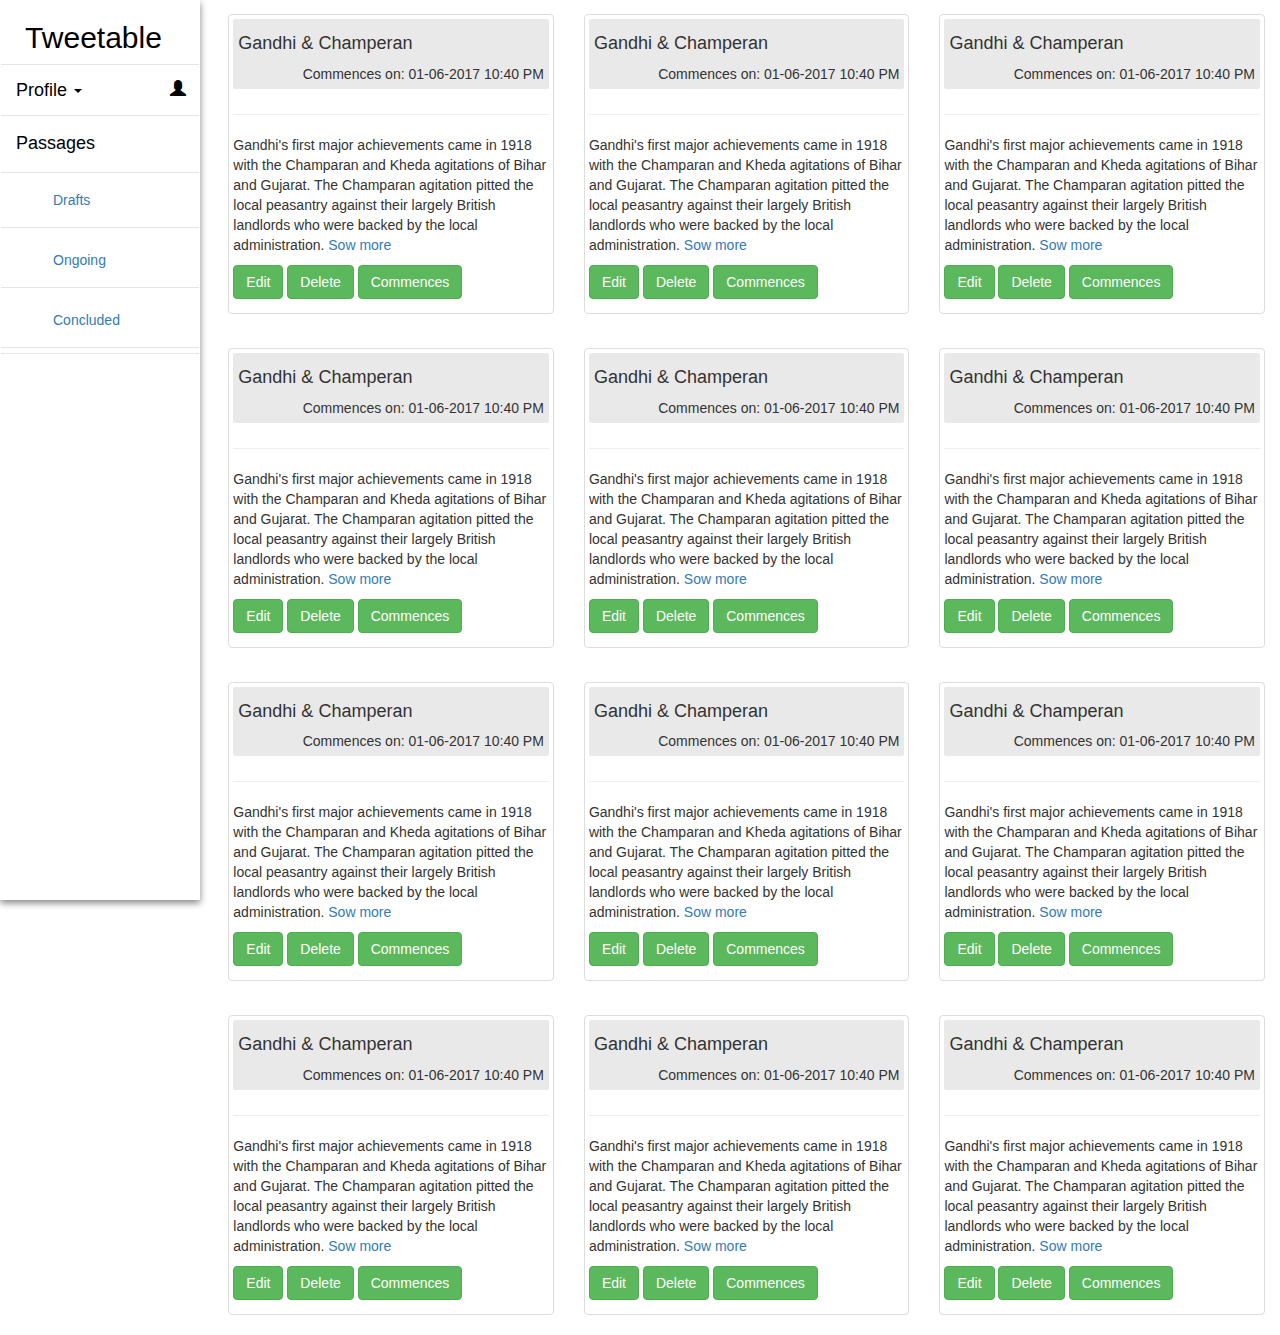
<file: index.html>
<!DOCTYPE html>
<html lang="en">

<head>
  <title>Bootstrap Example</title>
  <meta charset="utf-8">
  <meta name="viewport" content="width=device-width,height=device-height initial-scale=1">
  <link rel="stylesheet" href="https://maxcdn.bootstrapcdn.com/bootstrap/3.3.7/css/bootstrap.min.css">
  <script src="https://ajax.googleapis.com/ajax/libs/jquery/3.2.0/jquery.min.js"></script>
  <script src="https://maxcdn.bootstrapcdn.com/bootstrap/3.3.7/js/bootstrap.min.js"></script>
  <link rel="stylesheet" type="text/css" href="./sidebar.css">
  <link rel="stylesheet" type="text/css" href="./common.css">
  <link rel="stylesheet" type="text/css" href="./passages.css">
</head>

<body>
  <div class="container-fluid">
    <div class="row">
      <div class="col-sm-2">
        <nav class="navbar navbar sidebar" role="navigation">
          <!-- Brand and toggle get grouped for better mobile display -->
          <div class="navbar-header">
            <button type="button" class="navbar-toggle" data-toggle="collapse" data-target="#bs-sidebar-navbar-collapse-1">
              <span class="sr-only">Toggle navigation</span>
              <span class="icon-bar"></span>
              <span class="icon-bar"></span>
              <span class="icon-bar"></span>
            </button>
            <a class="navbar-brand" id="brand_name" href="#">
              <h2>Tweetable</h2>
            </a>
          </div>
          <!-- Collect the nav links, forms, and other content for toggling -->
          <div class="collapse navbar-collapse" id="bs-sidebar-navbar-collapse-1">
            <ul class="nav navbar-nav">
              <li class="dropdown">
                <a href="#" class="navbar_section" data-toggle="collapse" data-target=".profile_category">Profile
                  <span class="caret"></span>
                  <span style="font-size:16px;" class="pull-right hidden-xs showopacity glyphicon glyphicon-user"></span>
                </a>
                <ul class="nav collapse profile_category sub_menu">
                  <hr/>
                  <li>
                    <a href="#">Dharmendra singh</a>
                  </li>
                  <hr/>
                  <li>
                    <a href="#">Admin</a>
                  </li>
                  <hr/>
                  <li>
                    <a href="#">abcd123@gmail.com</a>
                  </li>
                </ul>
              </li>
              <li class=" ">
                <div class="secion navbar_section">Passages</div>
                <ul class="nav navbar-nav forAnimate passages_category sub_menu" role="menu">
                  <li>
                    <a href="#">Drafts</a>
                  </li>
                  <li>
                    <a href="#">Ongoing</a>
                  </li>
                  <li>
                    <a href="#">Concluded</a>
                  </li>
                </ul>
              </li>
            </ul>
          </div>
        </nav>
      </div>
      <div class="col-sm-10 main_body">
        <div class="row passage_container">
          <div class="col-xs-18 col-sm-8 col-sm-6 col-md-4">
            <dir class="thumbnail passage">
              <div class="header">
                <span class="pull-left">
                  <h4>Gandhi & Champeran</h4>
                </span>
                <span class="pull-right">Commences on: 01-06-2017 10:40 PM</span>
              </div>
              <hr/>
              <p class="truncated_content">Gandhi's first major achievements came in 1918 with the Champaran and Kheda agitations of Bihar and Gujarat. The Champaran agitation pitted the local peasantry against their largely British landlords who were backed by the local administration.
                <a href="">Sow more</a>
              </p>
              <p>
                <a href="#" class="btn btn-success">Edit </a>
                <a href="#" class="btn btn-success">Delete </a>
                <a href="#" class="btn btn-success">Commences</a>
              </p>
          </div>
          </dir>
          <div class="col-xs-18 col-sm-8 col-sm-6 col-md-4">
            <dir class="thumbnail passage">
              <div class="header">
                <span class="pull-left">
                  <h4>Gandhi & Champeran</h4>
                </span>
                <span class="pull-right">Commences on: 01-06-2017 10:40 PM</span>
              </div>
              <hr/>
              <p class="truncated_content">Gandhi's first major achievements came in 1918 with the Champaran and Kheda agitations of Bihar and Gujarat. The Champaran agitation pitted the local peasantry against their largely British landlords who were backed by the local administration.
                <a href="">Sow more</a>
              </p>
              <p>
                <a href="#" class="btn btn-success">Edit </a>
                <a href="#" class="btn btn-success">Delete </a>
                <a href="#" class="btn btn-success">Commences</a>
              </p>
          </div>
          <div class="col-xs-18 col-sm-8 col-sm-6 col-md-4">
            <dir class="thumbnail passage">
              <div class="header">
                <span class="pull-left">
                  <h4>Gandhi & Champeran</h4>
                </span>
                <span class="pull-right">Commences on: 01-06-2017 10:40 PM</span>
              </div>
              <hr/>
              <p class="truncated_content">Gandhi's first major achievements came in 1918 with the Champaran and Kheda agitations of Bihar and Gujarat. The Champaran agitation pitted the local peasantry against their largely British landlords who were backed by the local administration.
                <a href="">Sow more</a>
              </p>
              <p>
                <a href="#" class="btn btn-success">Edit </a>
                <a href="#" class="btn btn-success">Delete </a>
                <a href="#" class="btn btn-success">Commences</a>
              </p>
          </div>
          <div class="col-xs-18 col-sm-8 col-sm-6 col-md-4">
            <dir class="thumbnail passage">
              <div class="header">
                <span class="pull-left">
                  <h4>Gandhi & Champeran</h4>
                </span>
                <span class="pull-right">Commences on: 01-06-2017 10:40 PM</span>
              </div>
              <hr/>
              <p class="truncated_content">Gandhi's first major achievements came in 1918 with the Champaran and Kheda agitations of Bihar and Gujarat. The Champaran agitation pitted the local peasantry against their largely British landlords who were backed by the local administration.
                <a href="">Sow more</a>
              </p>
              <p>
                <a href="#" class="btn btn-success">Edit </a>
                <a href="#" class="btn btn-success">Delete </a>
                <a href="#" class="btn btn-success">Commences</a>
              </p>
          </div>
          <div class="col-xs-18 col-sm-8 col-sm-6 col-md-4">
            <dir class="thumbnail passage">
              <div class="header">
                <span class="pull-left">
                  <h4>Gandhi & Champeran</h4>
                </span>
                <span class="pull-right">Commences on: 01-06-2017 10:40 PM</span>
              </div>
              <hr/>
              <p class="truncated_content">Gandhi's first major achievements came in 1918 with the Champaran and Kheda agitations of Bihar and Gujarat. The Champaran agitation pitted the local peasantry against their largely British landlords who were backed by the local administration.
                <a href="">Sow more</a>
              </p>
              <p>
                <a href="#" class="btn btn-success">Edit </a>
                <a href="#" class="btn btn-success">Delete </a>
                <a href="#" class="btn btn-success">Commences</a>
              </p>
          </div>
          <div class="col-xs-18 col-sm-8 col-sm-6 col-md-4">
            <dir class="thumbnail passage">
              <div class="header">
                <span class="pull-left">
                  <h4>Gandhi & Champeran</h4>
                </span>
                <span class="pull-right">Commences on: 01-06-2017 10:40 PM</span>
              </div>
              <hr/>
              <p class="truncated_content">Gandhi's first major achievements came in 1918 with the Champaran and Kheda agitations of Bihar and Gujarat. The Champaran agitation pitted the local peasantry against their largely British landlords who were backed by the local administration.
                <a href="">Sow more</a>
              </p>
              <p>
                <a href="#" class="btn btn-success">Edit </a>
                <a href="#" class="btn btn-success">Delete </a>
                <a href="#" class="btn btn-success">Commences</a>
              </p>
          </div>
          <div class="col-xs-18 col-sm-8 col-sm-6 col-md-4">
            <dir class="thumbnail passage">
              <div class="header">
                <span class="pull-left">
                  <h4>Gandhi & Champeran</h4>
                </span>
                <span class="pull-right">Commences on: 01-06-2017 10:40 PM</span>
              </div>
              <hr/>
              <p class="truncated_content">Gandhi's first major achievements came in 1918 with the Champaran and Kheda agitations of Bihar and Gujarat. The Champaran agitation pitted the local peasantry against their largely British landlords who were backed by the local administration.
                <a href="">Sow more</a>
              </p>
              <p>
                <a href="#" class="btn btn-success">Edit </a>
                <a href="#" class="btn btn-success">Delete </a>
                <a href="#" class="btn btn-success">Commences</a>
              </p>
          </div>
          <div class="col-xs-18 col-sm-8 col-sm-6 col-md-4">
            <dir class="thumbnail passage">
              <div class="header">
                <span class="pull-left">
                  <h4>Gandhi & Champeran</h4>
                </span>
                <span class="pull-right">Commences on: 01-06-2017 10:40 PM</span>
              </div>
              <hr/>
              <p class="truncated_content">Gandhi's first major achievements came in 1918 with the Champaran and Kheda agitations of Bihar and Gujarat. The Champaran agitation pitted the local peasantry against their largely British landlords who were backed by the local administration.
                <a href="">Sow more</a>
              </p>
              <p>
                <a href="#" class="btn btn-success">Edit </a>
                <a href="#" class="btn btn-success">Delete </a>
                <a href="#" class="btn btn-success">Commences</a>
              </p>
          </div>
          <div class="col-xs-18 col-sm-8 col-sm-6 col-md-4">
            <dir class="thumbnail passage">
              <div class="header">
                <span class="pull-left">
                  <h4>Gandhi & Champeran</h4>
                </span>
                <span class="pull-right">Commences on: 01-06-2017 10:40 PM</span>
              </div>
              <hr/>
              <p class="truncated_content">Gandhi's first major achievements came in 1918 with the Champaran and Kheda agitations of Bihar and Gujarat. The Champaran agitation pitted the local peasantry against their largely British landlords who were backed by the local administration.
                <a href="">Sow more</a>
              </p>
              <p>
                <a href="#" class="btn btn-success">Edit </a>
                <a href="#" class="btn btn-success">Delete </a>
                <a href="#" class="btn btn-success">Commences</a>
              </p>
          </div>
          <div class="col-xs-18 col-sm-8 col-sm-6 col-md-4">
            <dir class="thumbnail passage">
              <div class="header">
                <span class="pull-left">
                  <h4>Gandhi & Champeran</h4>
                </span>
                <span class="pull-right">Commences on: 01-06-2017 10:40 PM</span>
              </div>
              <hr/>
              <p class="truncated_content">Gandhi's first major achievements came in 1918 with the Champaran and Kheda agitations of Bihar and Gujarat. The Champaran agitation pitted the local peasantry against their largely British landlords who were backed by the local administration.
                <a href="">Sow more</a>
              </p>
              <p>
                <a href="#" class="btn btn-success">Edit </a>
                <a href="#" class="btn btn-success">Delete </a>
                <a href="#" class="btn btn-success">Commences</a>
              </p>
          </div>
          <div class="col-xs-18 col-sm-8 col-sm-6 col-md-4">
            <dir class="thumbnail passage">
              <div class="header">
                <span class="pull-left">
                  <h4>Gandhi & Champeran</h4>
                </span>
                <span class="pull-right">Commences on: 01-06-2017 10:40 PM</span>
              </div>
              <hr/>
              <p class="truncated_content">Gandhi's first major achievements came in 1918 with the Champaran and Kheda agitations of Bihar and Gujarat. The Champaran agitation pitted the local peasantry against their largely British landlords who were backed by the local administration.
                <a href="">Sow more</a>
              </p>
              <p>
                <a href="#" class="btn btn-success">Edit </a>
                <a href="#" class="btn btn-success">Delete </a>
                <a href="#" class="btn btn-success">Commences</a>
              </p>
          </div>
          <div class="col-xs-18 col-sm-8 col-sm-6 col-md-4">
            <dir class="thumbnail passage">
              <div class="header">
                <span class="pull-left">
                  <h4>Gandhi & Champeran</h4>
                </span>
                <span class="pull-right">Commences on: 01-06-2017 10:40 PM</span>
              </div>
              <hr/>
              <p class="truncated_content">Gandhi's first major achievements came in 1918 with the Champaran and Kheda agitations of Bihar and Gujarat. The Champaran agitation pitted the local peasantry against their largely British landlords who were backed by the local administration.
                <a href="">Sow more</a>
              </p>
              <p>
                <a href="#" class="btn btn-success">Edit </a>
                <a href="#" class="btn btn-success">Delete </a>
                <a href="#" class="btn btn-success">Commences</a>
              </p>
          </div>
        </div>
      </div>
    </div>
  </div>
</body>

</html>
</file>
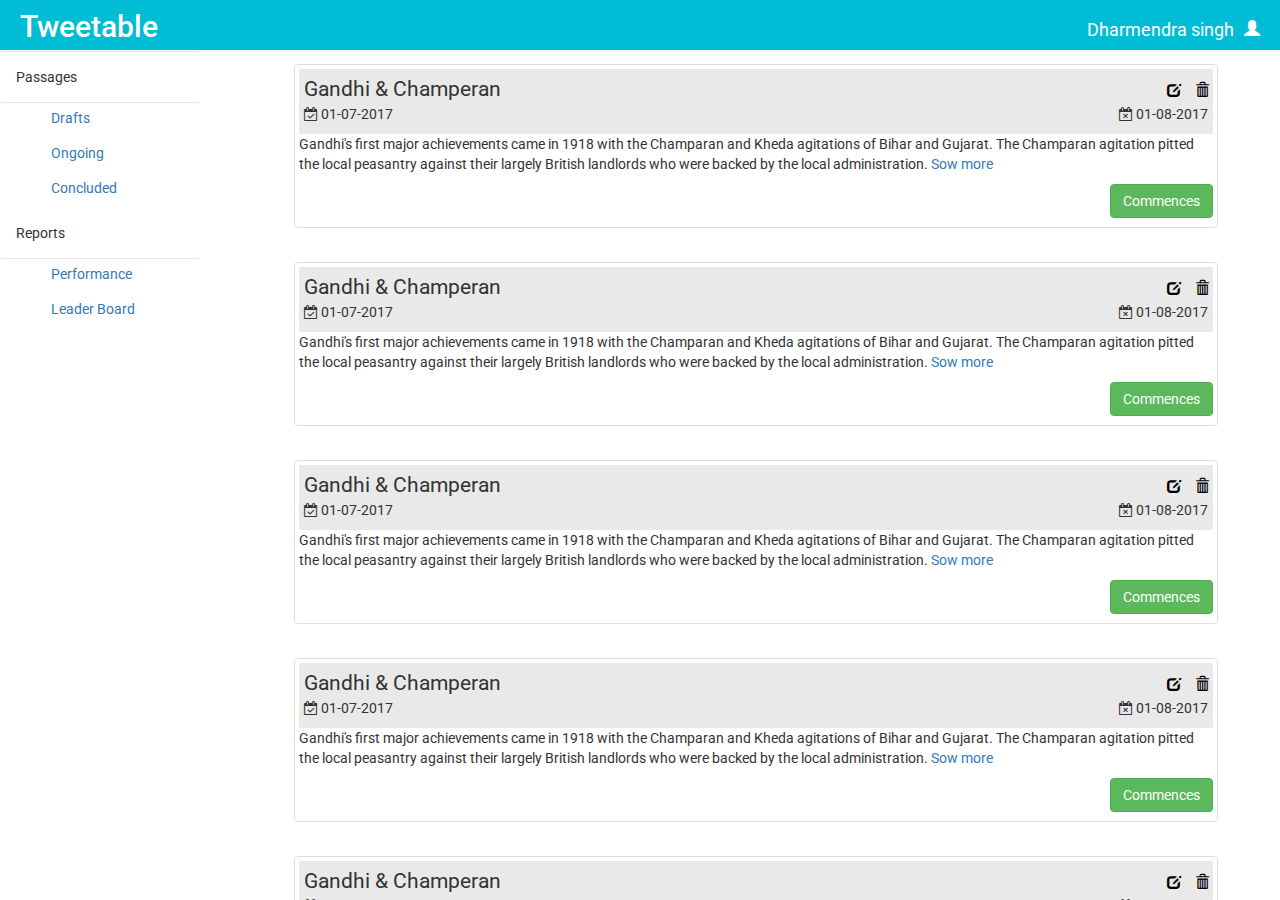
<file: index1.html>
<!DOCTYPE html>
<html lang="en">

<head>
  <title>Bootstrap Example</title>
  <meta charset="utf-8">
  <meta name="viewport" content="width=device-width,height=device-height initial-scale=1">
  <link rel="stylesheet" href="https://maxcdn.bootstrapcdn.com/bootstrap/3.3.7/css/bootstrap.min.css">
  <link href="https://maxcdn.bootstrapcdn.com/font-awesome/4.7.0/css/font-awesome.min.css" rel="stylesheet" integrity="sha384-wvfXpqpZZVQGK6TAh5PVlGOfQNHSoD2xbE+QkPxCAFlNEevoEH3Sl0sibVcOQVnN" crossorigin="anonymous">
  <link href="https://fonts.googleapis.com/css?family=Roboto:400,700" rel="stylesheet">
  <script src="https://ajax.googleapis.com/ajax/libs/jquery/3.2.0/jquery.min.js"></script>
  <script src="https://maxcdn.bootstrapcdn.com/bootstrap/3.3.7/js/bootstrap.min.js"></script>
  <link rel="stylesheet" type="text/css" href="./sidebar_forindex1.css">
  <link rel="stylesheet" type="text/css" href="./top_navbar.css">
  <link rel="stylesheet" type="text/css" href="./common_forindex1.css">
  <link rel="stylesheet" type="text/css" href="./passages.css">
</head>

<body>
  <div class="container-fluid">
    <nav class="row navbar_top">
      <div class="navbar-header">
        <a href="#" class="navbar-brand">
          <h2>Tweetable</h2>
        </a>
      </div>
      <div id="navbarCollapse" class="dropdown pull-right profile_section">
        <a href="#" class="dropdown-toggle" data-toggle="dropdown">Dharmendra singh
          <span style="font-size:16px;" class="user_icon pull-right hidden-xs showopacity glyphicon glyphicon-user"></span>
        </a>
        <ul class="dropdown-menu">
          <li>
            <a href="#">Logout
              <i class="glyphicon glyphicon-log-out" aria-hidden="true"></i>
            </a>
          </li>
        </ul>
      </div>
    </nav>
    <div class="row main_content">
      <nav class="navbar navbar sidebar" role="navigation">
        <!-- Brand and toggle get grouped for better mobile display -->
        <div class="navbar-header">
          <button type="button" class="navbar-toggle" data-toggle="collapse" data-target="#bs-sidebar-navbar-collapse-1">
            <span class="sr-only">Toggle navigation</span>
            <span class="icon-bar"></span>
            <span class="icon-bar"></span>
            <span class="icon-bar"></span>
          </button>
        </div>
        <!-- Collect the nav links, forms, and other content for toggling -->
        <div class="collapse navbar-collapse sidebar" id="bs-sidebar-navbar-collapse-1">
          <ul class="nav navbar-nav">
            <li class=" ">
              <div class="secion navbar_section">Passages</div>
              <ul class="nav navbar-nav passages_category sub_menu" role="menu">
                <li>
                  <a href="#">Drafts</a>
                </li>
                <li>
                  <a href="#">Ongoing</a>
                </li>
                <li>
                  <a href="#">Concluded</a>
                </li>
              </ul>
            </li>
            <li class=" ">
              <div class="secion navbar_section">Reports</div>
              <ul class="nav navbar-nav passages_category sub_menu" role="menu">
                <li>
                  <a href="#">Performance</a>
                </li>
                <li>
                  <a href="#">Leader Board</a>
                </li>
              </ul>
            </li>
          </ul>
        </div>
      </nav>
      <div class="col-xs-8 col-sm-8 col-md-8 col-lg-8 main_body">
        <div class="row passage_container">
          <div class="col-xs-8 col-sm-8 col-md-8 col-lg-8">
            <dir class="thumbnail passage">
              <div class="header">
                <div class="title">
                  <span class="pull-left">Gandhi & Champeran</span>
                  <span class="pull-right actions">
                    <a href="#" class="glyphicon glyphicon-edit "></a>
                    <a href="#" class="glyphicon glyphicon-trash"></a>
                  </span>
                </div>
                <div class="timeline">
                  <span class="pull-left"> <i class="fa fa-calendar-check-o" aria-hidden="true"></i> 01-07-2017
                  </span>
                  <span class="pull-right"><i class="fa fa-calendar-times-o" aria-hidden="true"></i> 01-08-2017 
                  </span>
                </div>
              </div>
              <div class="content">
                <p class="truncated_content">Gandhi's first major achievements came in 1918 with the Champaran and Kheda agitations of Bihar and Gujarat. The Champaran agitation pitted the local peasantry against their largely British landlords who were backed by the local administration.
                  <a href="">Sow more</a>
                </p>
              </div>
              <div class="actions">
                <p>
                  <a href="#" class="btn btn-success pull-right">Commences</a>
                </p>
              </div>
            </dir>
          </div>
          <div class="col-xs-8 col-sm-8 col-md-8 col-lg-8">
            <dir class="thumbnail passage">
              <div class="header">
                <div class="title">
                  <span class="pull-left">
                    Gandhi & Champeran
                  </span>
                  <span class="pull-right actions">
                    <a href="#" class="glyphicon glyphicon-edit "></a>
                    <a href="#" class="glyphicon glyphicon-trash"></a>
                  </span>
                </div>
                <div class="timeline">
                  <span class="pull-left"> <i class="fa fa-calendar-check-o" aria-hidden="true"></i> 01-07-2017
                  </span>
                  <span class="pull-right"><i class="fa fa-calendar-times-o" aria-hidden="true"></i> 01-08-2017 
                  </span>
                </div>
              </div>
              <div class="content">
                <p class="truncated_content">Gandhi's first major achievements came in 1918 with the Champaran and Kheda agitations of Bihar and Gujarat. The Champaran agitation pitted the local peasantry against their largely British landlords who were backed by the local administration.
                  <a href="">Sow more</a>
                </p>
              </div>
              <div class="actions">
                <p>
                  <a href="#" class="btn btn-success pull-right">Commences</a>
                </p>
              </div>
            </dir>
          </div>
          <div class="col-xs-8 col-sm-8 col-md-8 col-lg-8">
            <dir class="thumbnail passage">
              <div class="header">
                <div class="title">
                  <span class="pull-left">
                    Gandhi & Champeran
                  </span>
                  <span class="pull-right actions">
                    <a href="#" class="glyphicon glyphicon-edit "></a>
                    <a href="#" class="glyphicon glyphicon-trash"></a>
                  </span>
                </div>
                <div class="timeline">
                  <span class="pull-left"> <i class="fa fa-calendar-check-o" aria-hidden="true"></i> 01-07-2017
                  </span>
                  <span class="pull-right"><i class="fa fa-calendar-times-o" aria-hidden="true"></i> 01-08-2017 
                  </span>
                </div>
              </div>
              <div class="content">
                <p class="truncated_content">Gandhi's first major achievements came in 1918 with the Champaran and Kheda agitations of Bihar and Gujarat. The Champaran agitation pitted the local peasantry against their largely British landlords who were backed by the local administration.
                  <a href="">Sow more</a>
                </p>
              </div>
              <div class="actions">
                <p>
                  <a href="#" class="btn btn-success pull-right">Commences</a>
                </p>
              </div>
            </dir>
          </div>
          <div class="col-xs-8 col-sm-8 col-md-8 col-lg-8">
            <dir class="thumbnail passage">
              <div class="header">
                <div class="title">
                  <span class="pull-left">
                    Gandhi & Champeran
                  </span>
                  <span class="pull-right actions">
                    <a href="#" class="glyphicon glyphicon-edit "></a>
                    <a href="#" class="glyphicon glyphicon-trash"></a>
                  </span>
                </div>
                <div class="timeline">
                  <span class="pull-left"> <i class="fa fa-calendar-check-o" aria-hidden="true"></i> 01-07-2017
                  </span>
                  <span class="pull-right"><i class="fa fa-calendar-times-o" aria-hidden="true"></i> 01-08-2017 
                  </span>
                </div>
              </div>
              <div class="content">
                <p class="truncated_content">Gandhi's first major achievements came in 1918 with the Champaran and Kheda agitations of Bihar and Gujarat. The Champaran agitation pitted the local peasantry against their largely British landlords who were backed by the local administration.
                  <a href="">Sow more</a>
                </p>
              </div>
              <div class="actions">
                <p>
                  <a href="#" class="btn btn-success pull-right">Commences</a>
                </p>
              </div>
            </dir>
          </div>
          <div class="col-xs-8 col-sm-8 col-md-8 col-lg-8">
            <dir class="thumbnail passage">
              <div class="header">
                <div class="title">
                  <span class="pull-left">
                    Gandhi & Champeran
                  </span>
                  <span class="pull-right actions">
                    <a href="#" class="glyphicon glyphicon-edit "></a>
                    <a href="#" class="glyphicon glyphicon-trash"></a>
                  </span>
                </div>
                <div class="timeline">
                  <span class="pull-left"> <i class="fa fa-calendar-check-o" aria-hidden="true"></i> 01-07-2017
                  </span>
                  <span class="pull-right"><i class="fa fa-calendar-times-o" aria-hidden="true"></i> 01-08-2017 
                  </span>
                </div>
              </div>
              <div class="content">
                <p class="truncated_content">Gandhi's first major achievements came in 1918 with the Champaran and Kheda agitations of Bihar and Gujarat. The Champaran agitation pitted the local peasantry against their largely British landlords who were backed by the local administration.
                  <a href="">Sow more</a>
                </p>
              </div>
              <div class="actions">
                <p>
                  <a href="#" class="btn btn-success pull-right">Commences</a>
                </p>
              </div>
            </dir>
          </div>
          <div class="col-xs-8 col-sm-8 col-md-8 col-lg-8">
            <dir class="thumbnail passage">
              <div class="header">
                <div class="title">
                  <span class="pull-left">
                    Gandhi & Champeran
                  </span>
                  <span class="pull-right actions">
                    <a href="#" class="glyphicon glyphicon-edit "></a>
                    <a href="#" class="glyphicon glyphicon-trash"></a>
                  </span>
                </div>
                <div class="timeline">
                  <span class="pull-left"> <i class="fa fa-calendar-check-o" aria-hidden="true"></i> 01-07-2017
                  </span>
                  <span class="pull-right"><i class="fa fa-calendar-times-o" aria-hidden="true"></i> 01-08-2017 
                  </span>
                </div>
              </div>
              <div class="content">
                <p class="truncated_content">Gandhi's first major achievements came in 1918 with the Champaran and Kheda agitations of Bihar and Gujarat. The Champaran agitation pitted the local peasantry against their largely British landlords who were backed by the local administration.
                  <a href="">Sow more</a>
                </p>
              </div>
              <div class="actions">
                <p>
                  <a href="#" class="btn btn-success pull-right">Commences</a>
                </p>
              </div>
            </dir>
          </div>
          <div class="col-xs-8 col-sm-8 col-md-8 col-lg-8">
            <dir class="thumbnail passage">
              <div class="header">
                <div class="title">
                  <span class="pull-left">
                    Gandhi & Champeran
                  </span>
                  <span class="pull-right actions">
                    <a href="#" class="glyphicon glyphicon-edit "></a>
                    <a href="#" class="glyphicon glyphicon-trash"></a>
                  </span>
                </div>
                <div class="timeline">
                  <span class="pull-left"> <i class="fa fa-calendar-check-o" aria-hidden="true"></i> 01-07-2017
                  </span>
                  <span class="pull-right"><i class="fa fa-calendar-times-o" aria-hidden="true"></i> 01-08-2017 
                  </span>
                </div>
              </div>
              <div class="content">
                <p class="truncated_content">Gandhi's first major achievements came in 1918 with the Champaran and Kheda agitations of Bihar and Gujarat. The Champaran agitation pitted the local peasantry against their largely British landlords who were backed by the local administration.
                  <a href="">Sow more</a>
                </p>
              </div>
              <div class="actions">
                <p>
                  <a href="#" class="btn btn-success pull-right">Commences</a>
                </p>
              </div>
            </dir>
          </div>
          <div class="col-xs-8 col-sm-8 col-md-8 col-lg-8">
            <dir class="thumbnail passage">
              <div class="header">
                <div class="title">
                  <span class="pull-left">
                    Gandhi & Champeran
                  </span>
                  <span class="pull-right actions">
                    <a href="#" class="glyphicon glyphicon-edit "></a>
                    <a href="#" class="glyphicon glyphicon-trash"></a>
                  </span>
                </div>
                <div class="timeline">
                  <span class="pull-left"> <i class="fa fa-calendar-check-o" aria-hidden="true"></i> 01-07-2017
                  </span>
                  <span class="pull-right"><i class="fa fa-calendar-times-o" aria-hidden="true"></i> 01-08-2017 
                  </span>
                </div>
              </div>
              <div class="content">
                <p class="truncated_content">Gandhi's first major achievements came in 1918 with the Champaran and Kheda agitations of Bihar and Gujarat. The Champaran agitation pitted the local peasantry against their largely British landlords who were backed by the local administration.
                  <a href="">Sow more</a>
                </p>
              </div>
              <div class="actions">
                <p>
                  <a href="#" class="btn btn-success pull-right">Commences</a>
                </p>
              </div>
            </dir>
          </div>
          <div class="col-xs-8 col-sm-8 col-md-8 col-lg-8">
            <dir class="thumbnail passage">
              <div class="header">
                <div class="title">
                  <span class="pull-left">
                    Gandhi & Champeran
                  </span>
                  <span class="pull-right actions">
                    <a href="#" class="glyphicon glyphicon-edit "></a>
                    <a href="#" class="glyphicon glyphicon-trash"></a>
                  </span>
                </div>
                <div class="timeline">
                  <span class="pull-left"> <i class="fa fa-calendar-check-o" aria-hidden="true"></i> 01-07-2017
                  </span>
                  <span class="pull-right"><i class="fa fa-calendar-times-o" aria-hidden="true"></i> 01-08-2017 
                  </span>
                </div>
              </div>
              <div class="content">
                <p class="truncated_content">Gandhi's first major achievements came in 1918 with the Champaran and Kheda agitations of Bihar and Gujarat. The Champaran agitation pitted the local peasantry against their largely British landlords who were backed by the local administration.
                  <a href="">Sow more</a>
                </p>
              </div>
              <div class="actions">
                <p>
                  <a href="#" class="btn btn-success pull-right">Commences</a>
                </p>
              </div>
            </dir>
          </div>
          <div class="col-xs-8 col-sm-8 col-md-8 col-lg-8">
            <dir class="thumbnail passage">
              <div class="header">
                <div class="title">
                  <span class="pull-left">
                    Gandhi & Champeran
                  </span>
                  <span class="pull-right actions">
                    <a href="#" class="glyphicon glyphicon-edit "></a>
                    <a href="#" class="glyphicon glyphicon-trash"></a>
                  </span>
                </div>
                <div class="timeline">
                  <span class="pull-left"> <i class="fa fa-calendar-check-o" aria-hidden="true"></i> 01-07-2017
                  </span>
                  <span class="pull-right"><i class="fa fa-calendar-times-o" aria-hidden="true"></i> 01-08-2017 
                  </span>
                </div>
              </div>
              <div class="content">
                <p class="truncated_content">Gandhi's first major achievements came in 1918 with the Champaran and Kheda agitations of Bihar and Gujarat. The Champaran agitation pitted the local peasantry against their largely British landlords who were backed by the local administration.
                  <a href="">Sow more</a>
                </p>
              </div>
              <div class="actions">
                <p>
                  <a href="#" class="btn btn-success pull-right">Commences</a>
                </p>
              </div>
            </dir>
          </div>
          <div class="col-xs-8 col-sm-8 col-md-8 col-lg-8">
            <dir class="thumbnail passage">
              <div class="header">
                <div class="title">
                  <span class="pull-left">
                    Gandhi & Champeran
                  </span>
                  <span class="pull-right actions">
                    <a href="#" class="glyphicon glyphicon-edit "></a>
                    <a href="#" class="glyphicon glyphicon-trash"></a>
                  </span>
                </div>
                <div class="timeline">
                  <span class="pull-left"> <i class="fa fa-calendar-check-o" aria-hidden="true"></i> 01-07-2017
                  </span>
                  <span class="pull-right"><i class="fa fa-calendar-times-o" aria-hidden="true"></i> 01-08-2017 
                  </span>
                </div>
              </div>
              <div class="content">
                <p class="truncated_content">Gandhi's first major achievements came in 1918 with the Champaran and Kheda agitations of Bihar and Gujarat. The Champaran agitation pitted the local peasantry against their largely British landlords who were backed by the local administration.
                  <a href="">Sow more</a>
                </p>
              </div>
              <div class="actions">
                <p>
                  <a href="#" class="btn btn-success pull-right">Commences</a>
                </p>
              </div>
            </dir>
          </div>
          <div class="col-xs-8 col-sm-8 col-md-8 col-lg-8">
            <dir class="thumbnail passage">
              <div class="header">
                <div class="title">
                  <span class="pull-left">
                    Gandhi & Champeran
                  </span>
                  <span class="pull-right actions">
                    <a href="#" class="glyphicon glyphicon-edit "></a>
                    <a href="#" class="glyphicon glyphicon-trash"></a>
                  </span>
                </div>
                <div class="timeline">
                  <span class="pull-left"> <i class="fa fa-calendar-check-o" aria-hidden="true"></i> 01-07-2017
                  </span>
                  <span class="pull-right"><i class="fa fa-calendar-times-o" aria-hidden="true"></i> 01-08-2017 
                  </span>
                </div>
              </div>
              <div class="content">
                <p class="truncated_content">Gandhi's first major achievements came in 1918 with the Champaran and Kheda agitations of Bihar and Gujarat. The Champaran agitation pitted the local peasantry against their largely British landlords who were backed by the local administration.
                  <a href="">Sow more</a>
                </p>
              </div>
              <div class="actions">
                <p>
                  <a href="#" class="btn btn-success pull-right">Commences</a>
                </p>
              </div>
            </dir>
          </div>
          <div class="col-xs-8 col-sm-8 col-md-8 col-lg-8">
            <dir class="thumbnail passage">
              <div class="header">
                <div class="title">
                  <span class="pull-left">
                    Gandhi & Champeran
                  </span>
                  <span class="pull-right actions">
                    <a href="#" class="glyphicon glyphicon-edit "></a>
                    <a href="#" class="glyphicon glyphicon-trash"></a>
                  </span>
                </div>
                <div class="timeline">
                  <span class="pull-left"> <i class="fa fa-calendar-check-o" aria-hidden="true"></i> 01-07-2017
                  </span>
                  <span class="pull-right"><i class="fa fa-calendar-times-o" aria-hidden="true"></i> 01-08-2017 
                  </span>
                </div>
              </div>
              <div class="content">
                <p class="truncated_content">Gandhi's first major achievements came in 1918 with the Champaran and Kheda agitations of Bihar and Gujarat. The Champaran agitation pitted the local peasantry against their largely British landlords who were backed by the local administration.
                  <a href="">Sow more</a>
                </p>
              </div>
              <div class="actions">
                <p>
                  <a href="#" class="btn btn-success pull-right">Commences</a>
                </p>
              </div>
            </dir>
          </div>
        </div>
      </div>
    </div>
</body>

</html>
</file>
<file: sidebar.css>
nav.sidebar.navbar {
     border-radius: 0px;
 }
 
 @media (min-width: 768px) {
     div.col-sm-2,
     div.col-sm-10 {
         height: 100%;
     }
     .passages-list {
         position: absolute;
         /*width: calc(100% - 40px);*/
         /*keeps 100% minus nav size*/
         margin-left: 200px;
         float: right;
     }
     /*lets nav bar to be showed on mouseover*/
     nav.sidebar:hover + .passages-list {
         margin-left: 200px;
     }
     /*Center Brand*/
     nav.sidebar.navbar.sidebar>.container .navbar-brand,
     .navbar>.container-fluid .navbar-brand {
         margin-left: 0px;
         height: 50px;
         padding: 0px;
     }
     /*Center Brand*/
     nav.sidebar .navbar-brand,
     nav.sidebar .navbar-header {
         text-align: center;
         width: 100%;
         margin-left: 0px;
     }
     /*Center Icons*/
     nav.sidebar a {
         padding-right: 13px;
     }
     /*adds border top to first nav box */
     nav.sidebar .navbar-nav > li:first-child {
         border-top: 1px #e5e5e5 solid;
     }
     /*adds border to bottom nav boxes*/
     nav.sidebar .navbar-nav > li {
         border-bottom: 1px #e5e5e5 solid;
     }
     /* Colors/style dropdown box*/
     nav.sidebar .navbar-nav .open .dropdown-menu {
         position: static;
         float: none;
         width: auto;
         margin-top: 0;
         background-color: transparent;
         border: 0;
         -webkit-box-shadow: none;
         box-shadow: none;
     }
     /*allows nav box to use 100% width*/
     nav.sidebar .navbar-collapse,
     nav.sidebar .container-fluid {
         padding: 0 0px 0 0px;
     }
     /*colors dropdown box text */
     .navbar-inverse .navbar-nav .open .dropdown-menu>li>a {
         color: #777;
     }
     /*gives sidebar width/height*/
     nav.sidebar {
         width: 200px;
         height: 100%;
         /*margin-left: -160px;*/
         float: left;
         z-index: 8000;
         margin-bottom: 0px;
     }
     /*give sidebar 100% width;*/
     nav.sidebar li {
         width: 100%;
     }
     /* Move nav to full on mouse over*/
     nav.sidebar:hover {
         margin-left: 0px;
     }
     /*for hiden things when navbar hidden*/
     .forAnimate {
         opacity: 0;
     }
 }
 /* .....NavBar: Fully showing nav bar..... */
 
 @media (min-width: 1330px) {
     div.col-sm-2,
     div.col-sm-2 {
         height: 100%;
     }
     /*Allow main to be next to Nav*/
     .passages-list {
         width: calc(100% - 200px);
         /*keeps 100% minus nav size*/
         margin-left: 200px;
     }
     /*Show all nav*/
     nav.sidebar {
         margin-left: 0px;
         float: left;
     }
     /*Show hidden items on nav*/
     nav.sidebar .forAnimate {
         opacity: 1;
     }
 }
 
 a.navbar-brand {
     height: inherit;
     padding: 0px;
     color: black;
 }
 
 nav.sidebar .navbar-nav .open .dropdown-menu>li>a:hover,
 nav.sidebar .navbar-nav .open .dropdown-menu>li>a:focus {
     color: #CCC;
     background-color: transparent;
 }
 
 nav:hover .forAnimate {
     opacity: 1;
 }
 
 nav:hover .forAnimate {
     opacity: 1;
 }
 
 .sidebar {
     box-shadow: 0px 3px 7px #848484;
 }

 .navbar_section{
    color: black;
    font-size: 18px;
 }
 
 .sidebar .sub_menu li a {
     padding-left: 50px;
 }
 
 .sidebar .secion {
     padding: 15px;
 }
 
 .icon-bar {
     background-color: #000000;
 }
 
 .passages_category li {
     padding: 2px;
     margin: 0 0 5px 0;
     list-style-type: none;
 }
 
 .profile_category hr {
     margin: 0 0 4px 0;
 }
 
 .passages_category li a {
     text-decoration: none;
 }
</file>
<file: common.css>
html,
body,
.container-fluid,
.row {
  height: 100%;
}

nav.sidebar,
.main_body {
  -webkit-transition: margin 200ms ease-out;
  -moz-transition: margin 200ms ease-out;
  -o-transition: margin 200ms ease-out;
  transition: margin 200ms ease-out;
}

.main_body {
  /*padding: 10px 10px 0 10px;*/
  align-content: center;
}

div.main-content {
  padding: 10px 10px 0 10px;
  align-content: center;
}

div.col-sm-2 {
  padding: 0;
}
</file>
<file: passages.css>
@media (min-width: 300px) {
    .passage_container .col-md-5 {
      width: 49%;
    }
    .passage .header {
      width: 100%;
      background-color: rgba(198, 198, 198, 0.38);
      border-radius: 2px;
      padding: 5px;
    }
    .passage .title {
      font-size: 21px;
      display: inline-flex;
    }
    .passage .title .actions a {
      font-size: 14px;
      text-decoration: none;
      color: black;
    }
    .passage .title .actions a:hover {
      font-size: 14px;
      text-decoration: none;
      color: gray;
    }
    .passage .title .actions .glyphicon-edit {
      left: 74%;
    }
    .passage .title .actions .glyphicon-trash {
      left: 76%;
    }
    .passage .title,
    .passage .title > span,
    .passage .timeline,
    .passage .actions {
      width: 100%;
    }
    .passage div {
      display: inline-block;
    }
  }
  @media (min-width: 400px) {
    .passage_container .col-md-5 {
      width: 49%;
    }
    .passage .header {
      width: 100%;
      background-color: rgba(198, 198, 198, 0.38);
      border-radius: 2px;
      padding: 5px;
    }
    .passage .title {
      font-size: 21px;
      display: inline-flex;
    }
    .passage .title .actions a {
      font-size: 14px;
      text-decoration: none;
      color: black;
    }
    .passage .title .actions a:hover {
      font-size: 14px;
      text-decoration: none;
      color: gray;
    }
    .passage .title .actions .glyphicon-edit {
      left: 80%;
    }
    .passage .title .actions .glyphicon-trash {
      left: 81%;
    }
    .passage .title,
    .passage .title > span,
    .passage .timeline,
    .passage .actions {
      width: 100%;
    }
    .passage div {
      display: inline-block;
    }
  }
  
  @media (min-width: 500px){
    .passage .title .actions .glyphicon-edit {
      left: 86%;
    }
    .passage .title .actions .glyphicon-trash {
      left: 88%;
    }
  }
  @media (min-width: 768px) {
    .passage_container .col-md-5 {
      width: 49%;
    }
    .passage .title {
      font-size: 21px;
      display: inline-flex;
    }
    .passage .title .actions a {
      font-size: 14px;
      text-decoration: none;
      color: black;
    }
    .passage .title .actions a:hover {
      font-size: 14px;
      text-decoration: none;
      color: gray;
    }
    .passage .title .actions .glyphicon-edit {
      left: 85%;
    }
    .passage .title .actions .glyphicon-trash {
      left: 87%;
    }
    .passage .title,
    .passage .title > span,
    .passage .timeline,
    .passage .actions {
      width: 100%;
    }
    .passage div {
      display: inline-block;
    }
    .passage_container .col-md-8 {
      width: 84.666667%;
      margin-left: 7%;
    }
  }
  @media (min-width: 1000px) {
    .passage .title .actions .glyphicon-edit {
      left: 88%;
    }
    .passage .title .actions .glyphicon-trash {
      left: 90%;
    }
  }
  @media (min-width: 1200px) {
    .passage_container .col-md-5 {
      width: 49%;
    }
    .passage .title {
      font-size: 21px;
      display: inline-flex;
    }
    .passage .title .actions a {
      font-size: 14px;
      text-decoration: none;
      color: black;
    }
    .passage .title .actions a:hover {
      font-size: 14px;
      text-decoration: none;
      color: gray;
    }
    .passage .title .actions .glyphicon-edit {
      left: 91%;
    }
    .passage .title .actions .glyphicon-trash {
      left: 93%;
    }
    .passage .title,
    .passage .title > span,
    .passage .timeline,
    .passage .actions {
      width: 100%;
    }
    .passage div {
      display: inline-block;
    }
    .passage_container .col-lg-8 {
      width: 84.666667%;
      margin-left: 7%;
    }
  }
</file>
<file: sidebar_forindex1.css>
nav.sidebar.navbar {
   border-radius: 0px;
 }
 
 @media (min-width: 400px) {
   .sidebar,
   .sidebar_items {
     /*width: 100%;*/
   }
 }
 
 @media (min-width: 768px) {
   .main_body {
     position: absolute;
     margin-left: 200px;
     float: right;
   }
   nav.sidebar .navbar-nav > li:first-child {
     border-top: 1px #e5e5e5 solid;
   }
   nav.sidebar .navbar-collapse,
   nav.sidebar .container-fluid {
     padding: 0 0px 0 0px;
   }
   nav.sidebar {
     width: 200px;
     height: 100%;
     float: left;
     z-index: 8000;
     margin-bottom: 0px;
   }
   nav.sidebar li {
     width: 100%;
   }
   nav.sidebar:hover {
     margin-left: 0px;
   }
   .forAnimate {
     opacity: 0;
   }
 }
 
 @media (min-width: 1330px) {
   div.col-sm-2,
   div.col-sm-2 {
     height: calc(100% - 50px);
   }
   .main_body {
     width: calc(100% - 200px);
   }
   nav.sidebar {
     margin-left: 0px;
     float: left;
   }
   nav.sidebar .forAnimate {
     opacity: 1;
   }
 }
 
 a.navbar-brand {
   height: inherit;
   padding: 0px;
   color: black;
 }
 
 nav.sidebar .navbar-nav .open .dropdown-menu>li>a:hover,
 nav.sidebar .navbar-nav .open .dropdown-menu>li>a:focus {
   color: #CCC;
   background-color: transparent;
 }
 
 nav:hover .forAnimate {
   opacity: 1;
 }
 
 nav:hover .forAnimate {
   opacity: 1;
 }
 
 nav.sidebar .navbar-nav li {
   border-bottom: none;
 }
 
 .sidebar .sub_menu li a {
   padding: 5px 0 5px 50px;
 }
 
 .passages_category li {
   margin: 0 0 5px 0;
   list-style-type: none;
 }
 
 .profile_category hr {
   margin: 0 0 4px 0;
 }
 
 .passages_category li a {
   text-decoration: none;
 }
 
 .sidebar .secion {
   padding: 15px;
 }
 
 .icon-bar {
   background-color: #000000;
 }
</file>
<file: top_navbar.css>
.row.navbar_top {
  height: 50px;
  background-color: #00bcd4;
}
.navbar-header{
  float: left;
}
.navbar-brand h2 {
  color: white;
  padding: 5px 0 0 20px;
  line-height: 4px;
}

.profile_section{
  line-height: 60px;
  margin-right: 20px;
}
.profile_section .user_icon{
  line-height: 55px;
  padding-left: 10px;
}

.profile_section a{
  color: white;
  font-size: 18px;
  text-decoration: none;
}

.profile_section .dropdown-menu{
  top:48px;
  left: 0px;
}
.profile_section a:hover{
  color: white;
  font-size: 18px;
  text-decoration: none;
}
</file>
<file: common_forindex1.css>
html,
body,
.container-fluid {
  height: 100%;
  font-family: 'Roboto', sans-serif;
}

div.main_body,
.main_content {
  height: calc(100% - 50px);
}

nav.sidebar,
.main_body {
  -webkit-transition: margin 200ms ease-out;
  -moz-transition: margin 200ms ease-out;
  -o-transition: margin 200ms ease-out;
  transition: margin 200ms ease-out;
}

@media (min-width: 300px) {
  .col-xs-8 {
    width: 100%;
  }
}
@media (min-width: 400px) {
  .col-sm-8 {
    width: 100%;
  }
}

@media (min-width: 970px),
(min-width: 768px) {
  .col-md-8 {
    width: 80%;
  }
}

@media (min-width: 1200px) {
  .col-lg-8 {
    width: 88%;
  }
}

div.main_body {
  overflow-y: scroll;
  align-content: center;
}

div.main-content {
  padding: 10px 10px 0 10px;
  align-content: center;
}

div.col-sm-2 {
  padding: 0;
}
</file>
